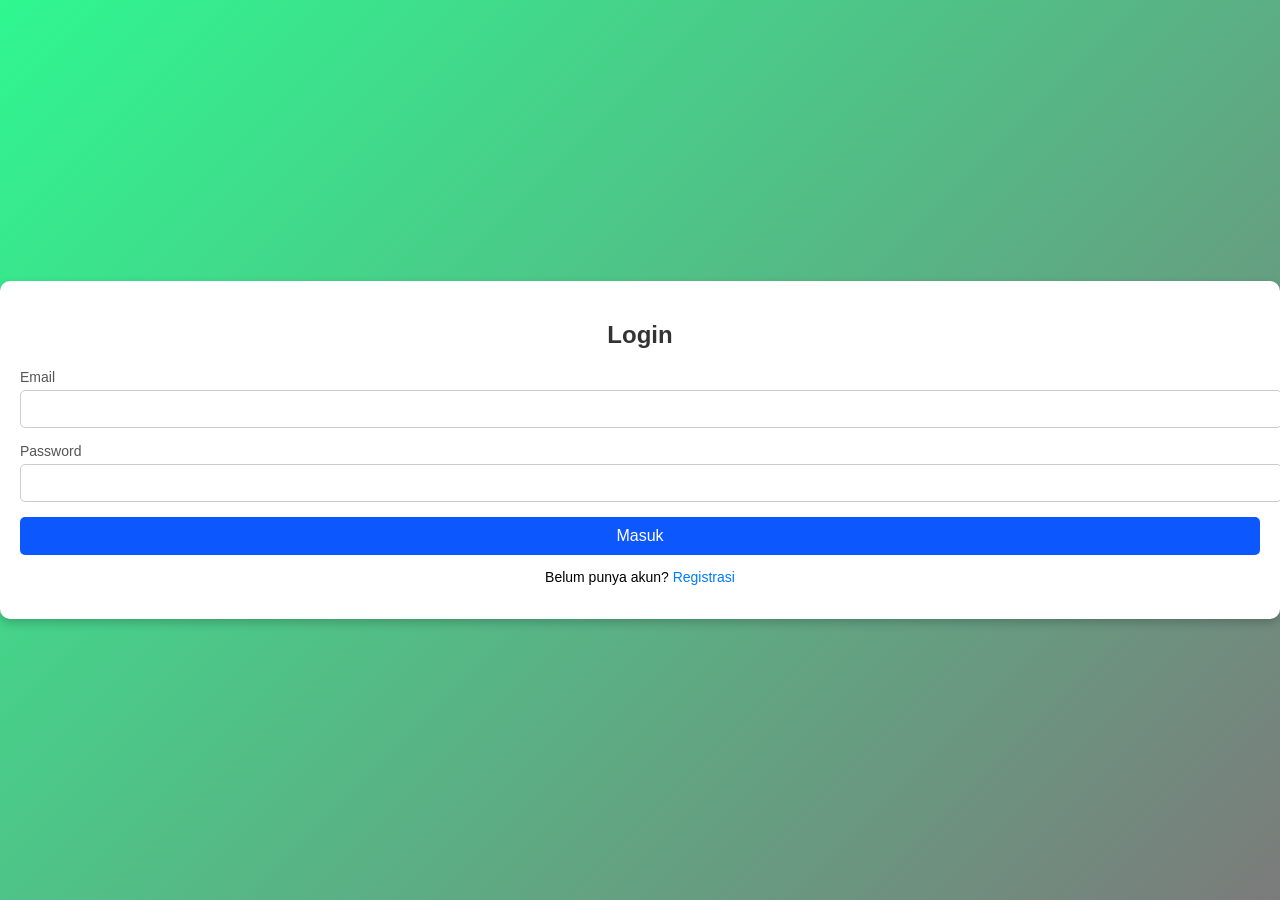
<file: program_web/FormLogin&Registrasi/index.html>
<!DOCTYPE Html>
<html lang="id">
  <head>
    <meta charset="UTF-8">
    <meta name="viewport" content="width=device-width, initial-scale=1.0">
    <title>Login & Registrasi</title>
    <link rel="stylesheet" href="style.css">
  </head>
  <body>
    <div class="container">
      <div class="form-box">
        <!--Form Login-->
        <div id="loginForm">
          <h2>Login</h2>
          <form>
            <div class="input-group">
              <label>Email</label>
              <input type="email" id="login-email" required>
            </div>
            <div class="input-group">
              <label>Password</label>
              <input type="password" id="login-password" required>
            </div>
            <button type="submit" class="btn">Masuk</button>
          </form>
          <p>Belum punya akun? <a href="#" onclick="showRegister()">Registrasi</a></p>
        </div>
        
        <!--Form Registrasi-->
        <div id="registerForm" class="hidden">
          <h2>Registrasi</h2>
          <form>
            <div class="input-group">
              <label>Nama Lengkap</label>
              <input type="text" id="nama" required>
            </div>
            <div class="input-group">
              <label>Email</label>
              <input type="email" id="email" required>
            </div>
            <div class="input-group">
              <label>Password</label>
              <input type="password" id="password" required>
            </div>
            <div class="input-group">
              <label>Konfirmasi Password</label>
              <input type="password" id="confirm-password" required>
            </div>
            <button type="submit" class="btn">Daftar</button>
          </form>
          <p>Sudah punya akun? <a href="#" onclick="showLogin()">Login</a></p>
        </div>
      </div>
    </div>
    <script src="script.js"></script>
  </body>
</html>
</file>
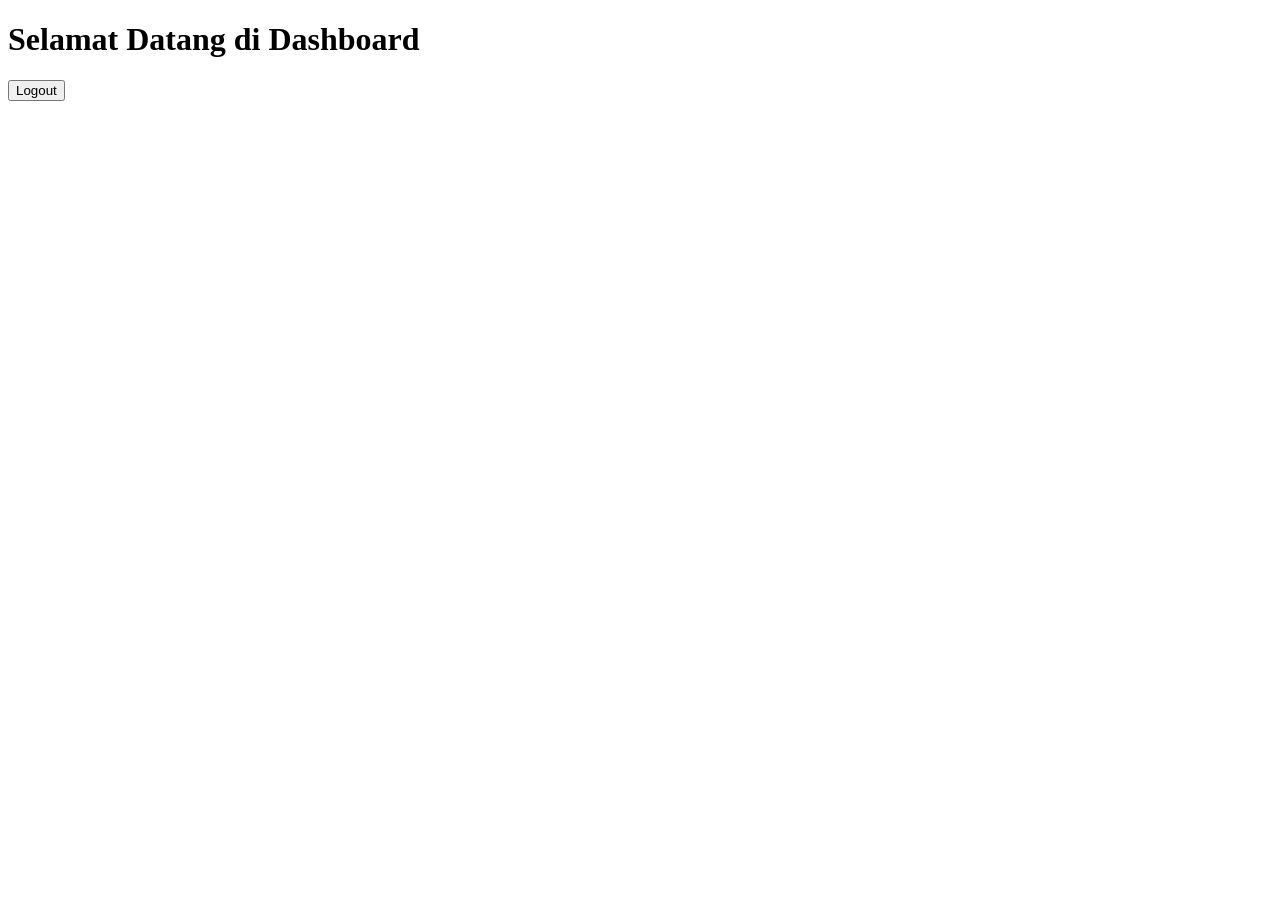
<file: program_web/FormLogin&Registrasi/dashboard.html>
<!DOCTYPE html>
<html lang="id">
  <head>
    <meta charset="UTF-8">
    <meta name="viewport" content="device-width, initial-scale=1.0">
    <title>Dashboard</title>
  </head>
  <body class="text-center">
    <h1>Selamat Datang di Dashboard</h1>
    <button onclick="logout()">Logout</button>
    
    <script>
      function logout(){
        localStorage.removeItem("user");
        alert("Anda telah logout.");
        window.location.href = "index.html"
      }
    </script>
  </body>
</html>
</file>
<file: program_web/FormLogin&Registrasi/style.css>
body {
  font-family: Arial, Sans-Serif;
  background: linear-gradient(135deg, #2ff790, #7b7b7b);
  display: flex;
  justify-content: center;
  align-items: center;
  height: 100vh;
  margin: 0;
}

/* Container Form */
.container {
  width: 100%;
  max-width: 350%;
  background: white;
  padding: 20px;
  border-radius: 10px;
  box-shadow: 0px 4px 10px  rgba(0, 0, 0, 0.2);
  text-align: center;
}

h2 {
  margin-block: 20px;
  color: #333;
}

/* Input Group */
.input-group {
  margin-bottom: 15px;
  text-align: left;
}

.input-group label {
  display: block;
  font-size: 14px;
  color: #555;
  margin-bottom: 5px;
}

.input-group input {
  width: 100%;
  padding: 10px;
  border: 1px solid #ccc;
  border-radius: 5px;
  font-size: 14px;
}

/* Tombol */
.btn {
  width: 100%;
  padding: 10px;
  background: #0d57ff;
  border: none;
  color: white;
  font-size: 16px;
  cursor: pointer;
  border-radius: 5px;
  transition: 0.3s;
}

.btn:hover {
  background: #0043da;
}

/* Tautan */
p {
  font-size: 14px;
}

p a {
  color: #007bff;
  text-decoration: none;
}

p a:hover {
  text-decoration: underline;
}

.hidden {
  display: none;
}
</file>
